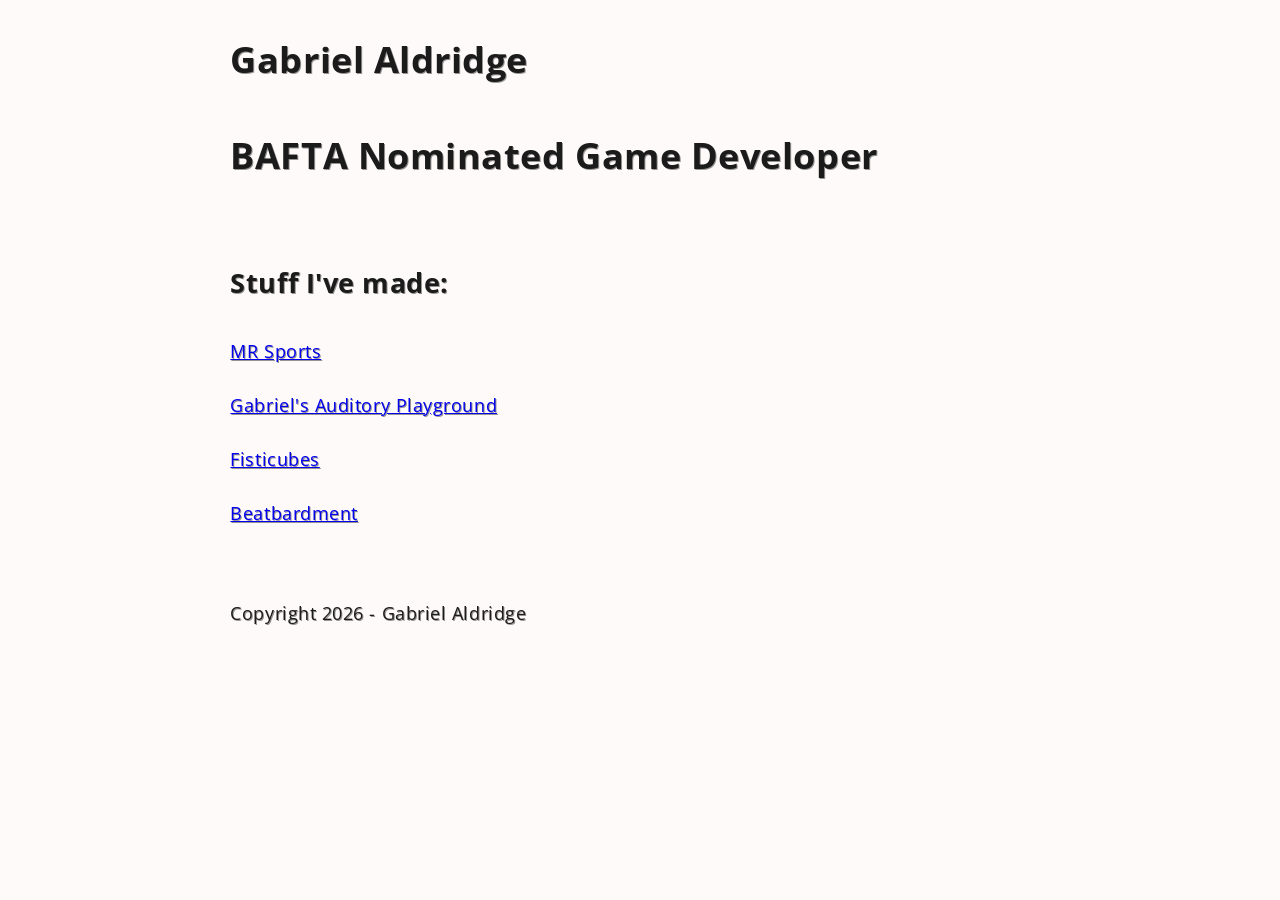
<file: index.html>
<!DOCTYPE html>
  <html>
    <head>
      <link rel="stylesheet" href="/style.css">
      
      <title>
        Home - Gabriel Aldridge
      </title>
      
      <link rel="icon" href="gapicon.png" type="image/x-icon">
    </head>

    <body>
      <div style="margin-bottom: 64px">
        <h1>Gabriel Aldridge</h1>
        <h1>BAFTA Nominated Game Developer</h1>
      </div>
      
      <div style="margin-bottom: 64px">
        <h2>Stuff I've made:</h2>
        <!--<p><a href="squominoes.html">Squominoes</a></p>-->
        <p><a href="mrsportshome.html">MR Sports</a></p>
        <p><a href="gaphome.html">Gabriel's Auditory Playground</a></p>
        <p><a href="fisticubeshome.html">Fisticubes</a></p>
        <p><a href="beatbardmenthome">Beatbardment</a></p>
      </div>
      
      <div>
        <p>
          Copyright 2026 - Gabriel Aldridge
        </p>
      </div>
    </body>
</html>
</file>
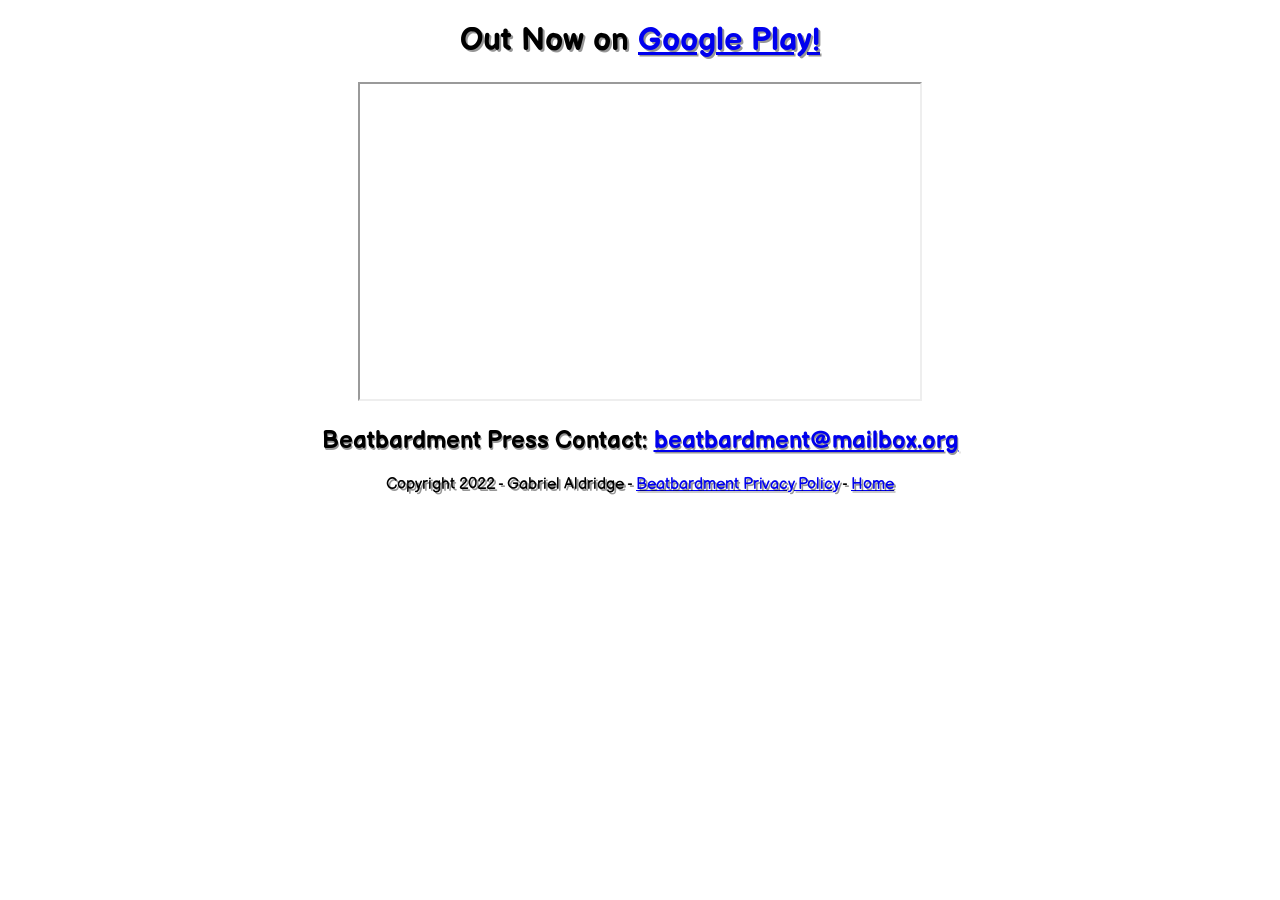
<file: beadbardmenthome.html>
<!DOCTYPE html>
  <html>

    <link rel="preconnect" href="https://fonts.googleapis.com">
    <link rel="preconnect" href="https://fonts.gstatic.com" crossorigin>
    <link href="https://fonts.googleapis.com/css2?family=Balsamiq+Sans&display=swap" rel="stylesheet">

    <head>

      <title>
        
        Beatbardment - Gabriel Aldridge
        
      </title>
      
      <link rel="icon" href="fisticubesicon.png" type="image/x-icon">

      <style>
        
        body
        {
          font-family: 'Balsamiq Sans', cursive;
          text-align: center;
          text-shadow: 1.5px 1.5px #00000069;
        }
        
      </style>

    </head>

    <body>

      <h1>Out Now on <a href="https://bit.ly/Beatbardment" target="_blank">Google Play!</a></h1>
      <iframe width="560" height="315" src="https://www.youtube-nocookie.com/embed/oqDnRdjUUY8" title="YouTube video player" frameborder="1" allow="accelerometer; autoplay; clipboard-write; encrypted-media; gyroscope; picture-in-picture" allowfullscreen></iframe>
      
      <h2>Beatbardment Press Contact: <a href="mailto: beatbardment@mailbox.org" target="_blank">beatbardment@mailbox.org</a></h2>
      
      <div style="position: static; text-align: center; bottom: 5px; width: 100%;">
      
        Copyright 2022 - Gabriel Aldridge - <a href="beatbardmentprivacypolicy.html">Beatbardment Privacy Policy</a> - <a href="index.html">Home</a>
      
      </div>

    </body>

</html>
</file>
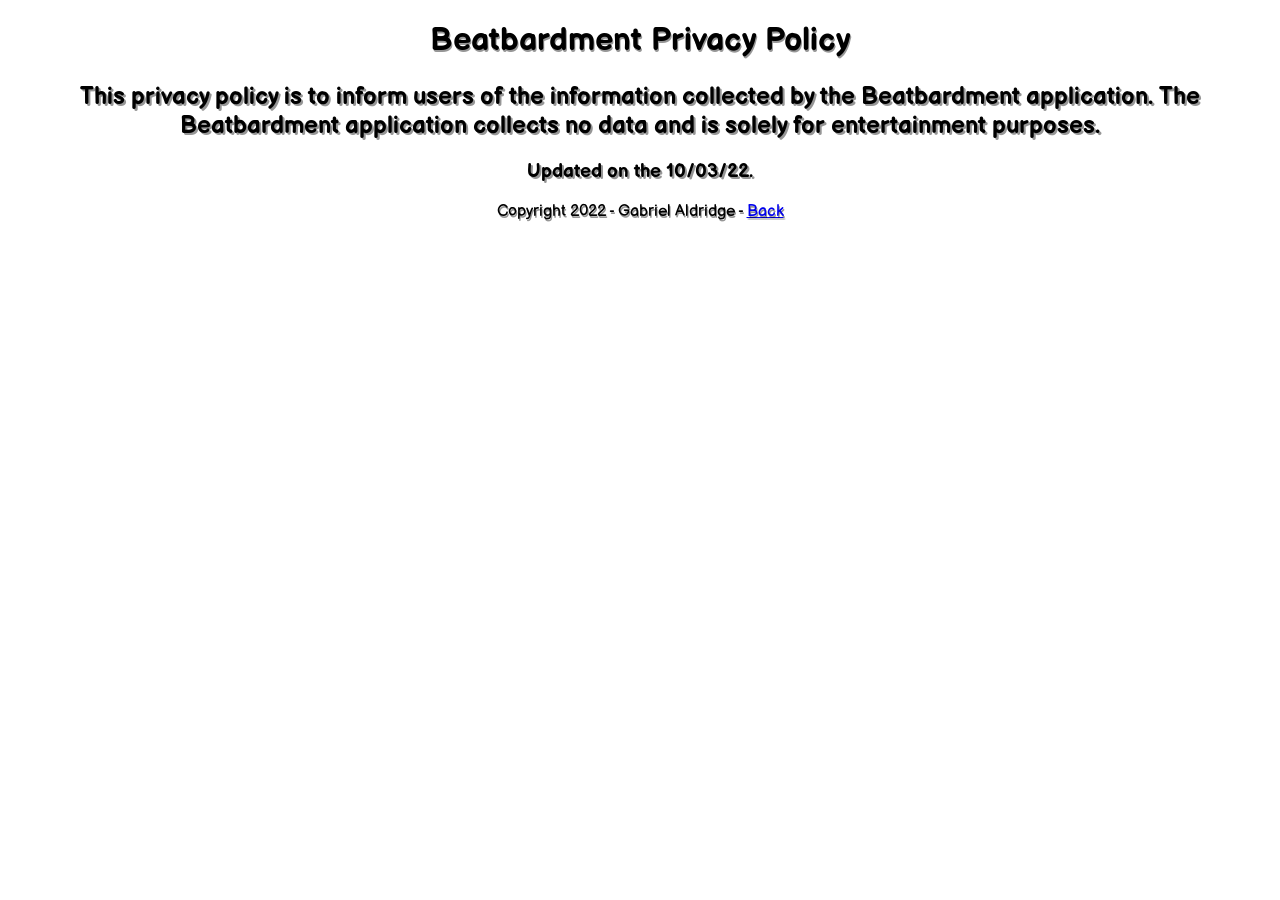
<file: beadbardmentprivacypolicy.html>
<!DOCTYPE html>
  <html>

    <link rel="preconnect" href="https://fonts.googleapis.com">
    <link rel="preconnect" href="https://fonts.gstatic.com" crossorigin>
    <link href="https://fonts.googleapis.com/css2?family=Balsamiq+Sans&display=swap" rel="stylesheet">

    <head>

      <title>
        
        Beatbardment Privacy Policy - Gabriel Aldridge
        
      </title>
      
      <link rel="icon" href="fisticubesicon.png" type="image/x-icon">

      <style>
        
        body
        {
          font-family: 'Balsamiq Sans', cursive;
          text-align: center;
          text-shadow: 1.5px 1.5px #00000069;
        }
        
      </style>

    </head>

    <body>
      
      <h1>Beatbardment Privacy Policy</h1>

      <h2>This privacy policy is to inform users of the information collected by the Beatbardment application.

          The Beatbardment application collects no data and is solely for entertainment purposes.</h2>

      <h3>Updated on the 10/03/22.</h3>
      
      <div style="position: static; text-align: center; bottom: 5px; width: 100%;">
      
        Copyright 2022 - Gabriel Aldridge - <a href="beatbardmenthome.html">Back</a>
      
      </div>

    </body>

</html>
</file>
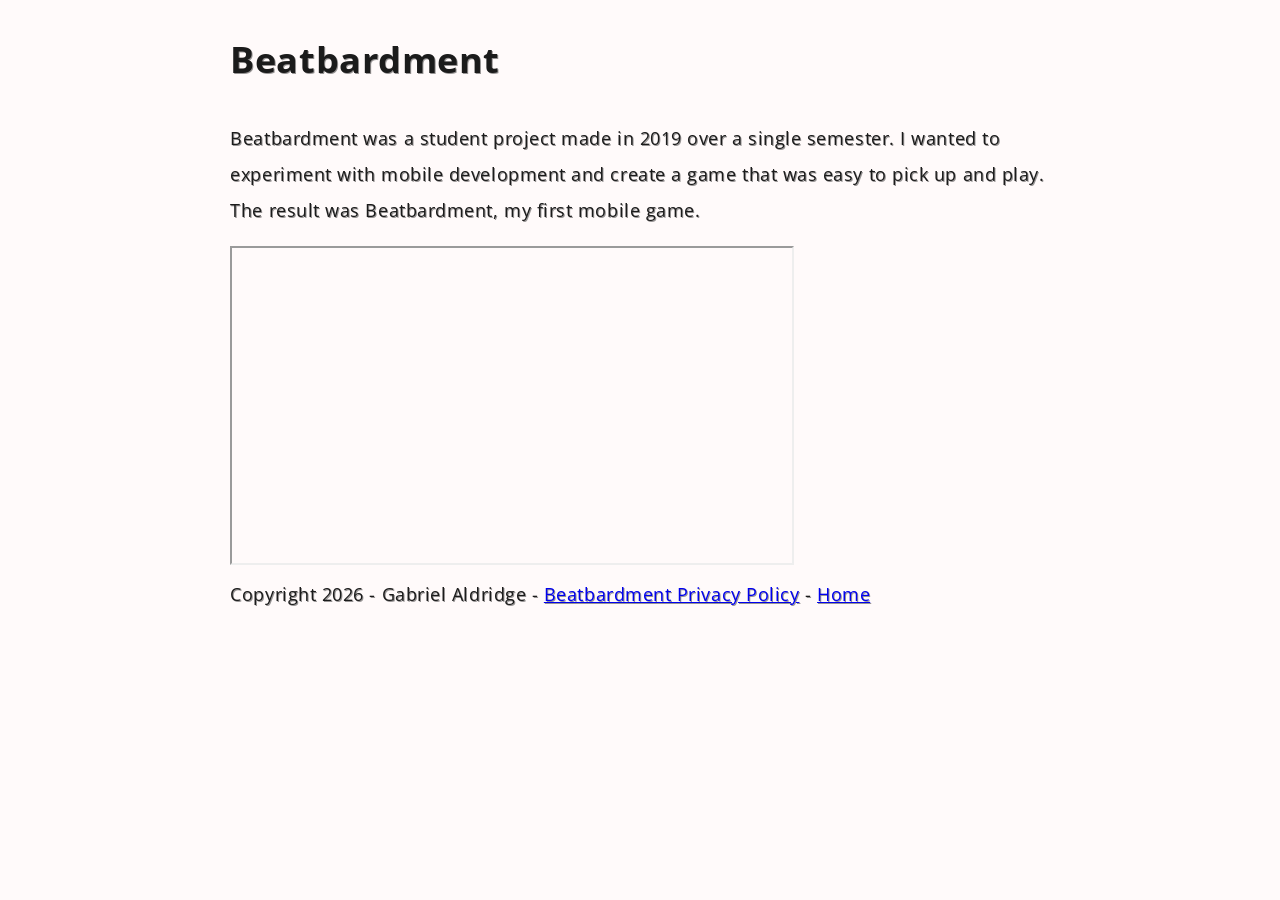
<file: beatbardmenthome.html>
<!DOCTYPE html>
  <html>
    <head>
      <link rel="stylesheet" href="/style.css">
      <title>
        Beatbardment - Gabriel Aldridge
      </title>
      <link rel="icon" href="beatbardmenticon.png" type="image/x-icon">
    </head>

    <body>
      <div>
        <h1>Beatbardment</h1>
      </div>
      
      <div>
        <p>
          Beatbardment was a student project made in 2019 over a single semester. 
          I wanted to experiment with mobile development and create a game that was easy to pick up and play. 
          The result was Beatbardment, my first mobile game.
        </p>
      </div>

      <iframe width="560" height="315" src="https://www.youtube-nocookie.com/embed/oqDnRdjUUY8" title="YouTube video player" frameborder="1" allow="accelerometer; autoplay; clipboard-write; encrypted-media; gyroscope; picture-in-picture" allowfullscreen></iframe>
      
      <div>
        Copyright 2026 - Gabriel Aldridge - <a href="beatbardmentprivacypolicy.html">Beatbardment Privacy Policy</a> - <a href="index.html">Home</a>
      </div>
    </body>
</html>
</file>
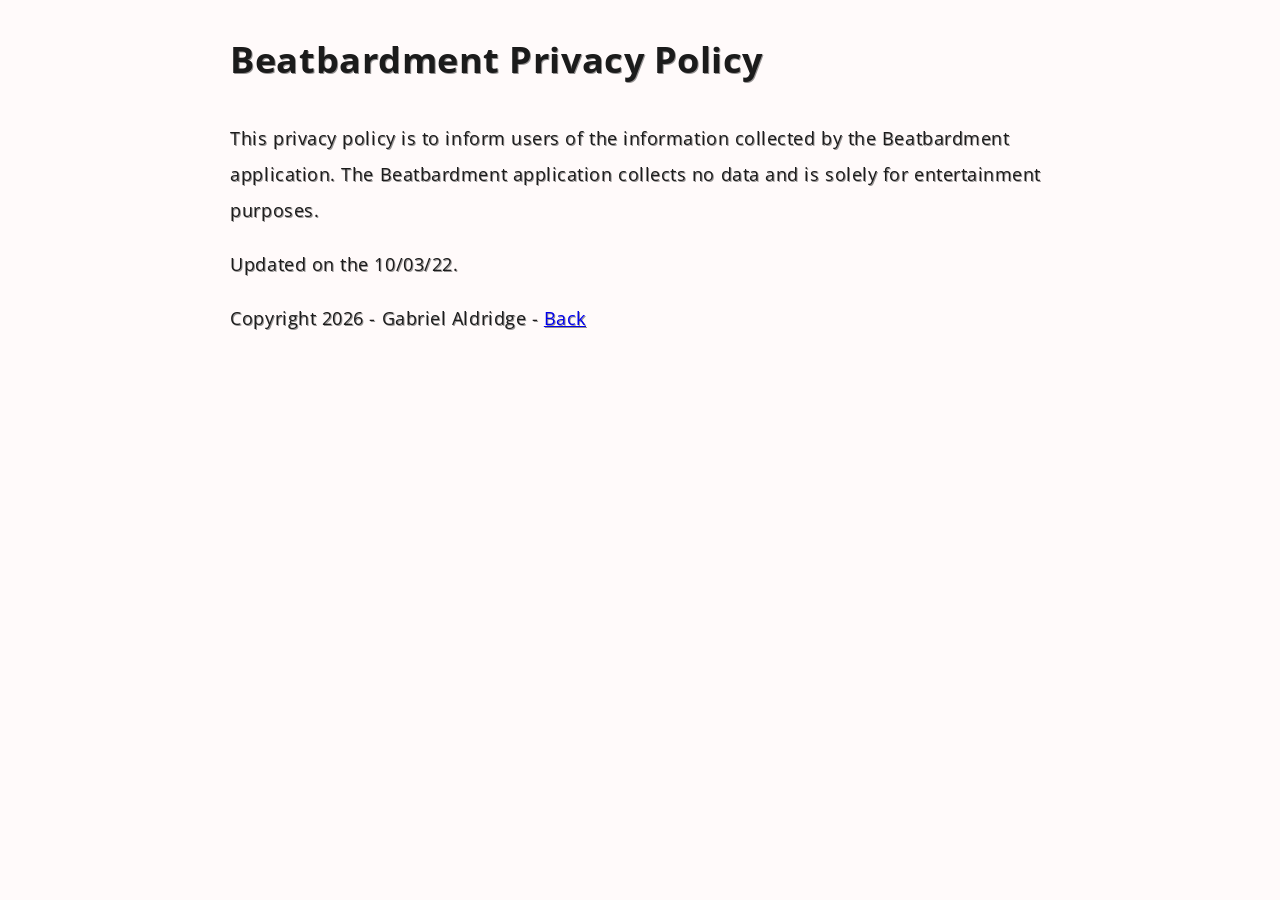
<file: beatbardmentprivacypolicy.html>
<!DOCTYPE html>
  <html>
    <head>
      <link rel="stylesheet" href="/style.css">
      
      <title>
        Beatbardment Privacy Policy - Gabriel Aldridge
      </title>
      
      <link rel="icon" href="beatbardmenticon.png" type="image/x-icon">
    </head>

    <body>
      <h1>Beatbardment Privacy Policy</h1>

      <p>
        This privacy policy is to inform users of the information collected by the Beatbardment application.
        The Beatbardment application collects no data and is solely for entertainment purposes.
      </p>
      
      <p>Updated on the 10/03/22.</p>
      
      <div>
        Copyright 2026 - Gabriel Aldridge - <a href="beatbardmenthome.html">Back</a>
      </div>
    </body>
</html>
</file>
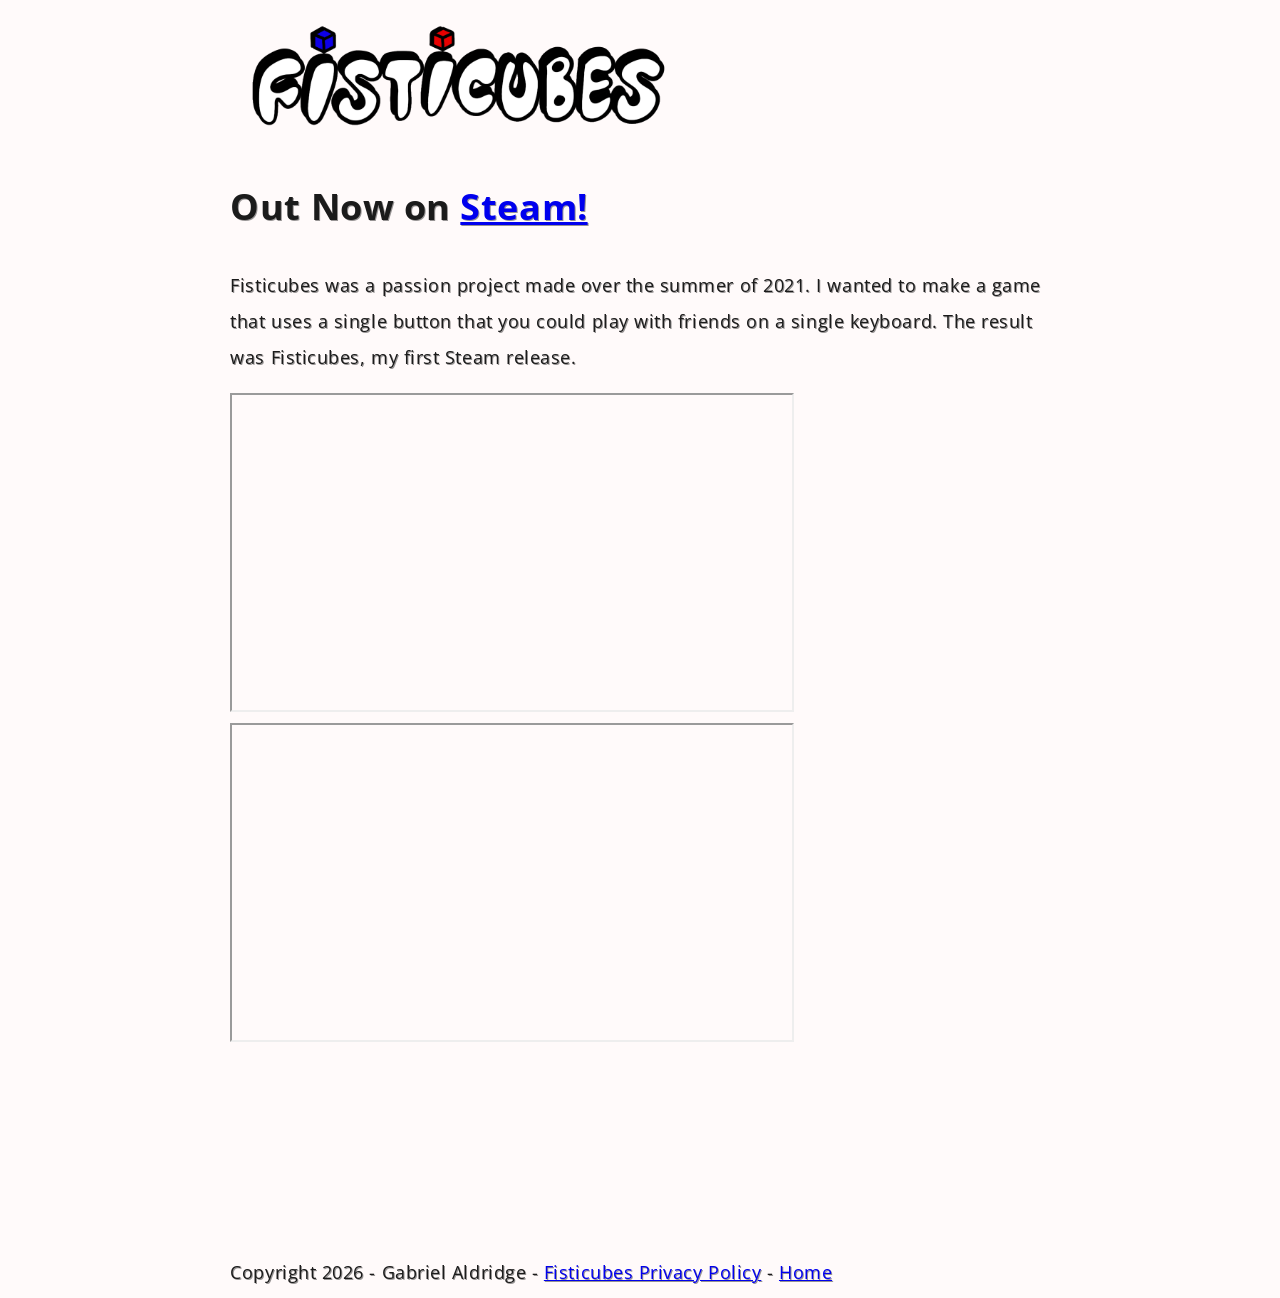
<file: fisticubeshome.html>
<!DOCTYPE html>
  <html>
    <head>
      <link rel="stylesheet" href="/style.css">

      <title>
        Fisticubes - Gabriel Aldridge
      </title>
      
      <link rel="icon" href="fisticubesicon.png" type="image/x-icon">
    </head>

    <body>
      <img src="fisticubesheader.png" alt="Header" height="128">
      
      <h1>Out Now on <a href="https://bit.ly/Fisticubes" target="_blank">Steam!</a></h1>

      <div>
        <p>
          Fisticubes was a passion project made over the summer of 2021. 
          I wanted to make a game that uses a single button that you could play with friends on a single keyboard. 
          The result was Fisticubes, my first Steam release.
        </p>
      </div>
      
      <iframe width="560" height="315" src="https://www.youtube-nocookie.com/embed/zBN9aX4EZmU" title="YouTube video player" frameborder="1" allow="accelerometer; autoplay; clipboard-write; encrypted-media; gyroscope; picture-in-picture" allowfullscreen></iframe>
      <iframe width="560" height="315" src="https://www.youtube-nocookie.com/embed/9DRKXyM5Jbw" title="YouTube video player" frameborder="1" allow="accelerometer; autoplay; clipboard-write; encrypted-media; gyroscope; picture-in-picture" allowfullscreen></iframe>

      <div>
        <iframe src="https://store.steampowered.com/widget/1651360/" frameborder="0" width="560" height="190"></iframe>
      </div>

      <div>
        Copyright 2026 - Gabriel Aldridge - <a href="fisticubesprivacypolicy.html">Fisticubes Privacy Policy</a> - <a href="index.html">Home</a>
      </div>
    </body>
</html>
</file>
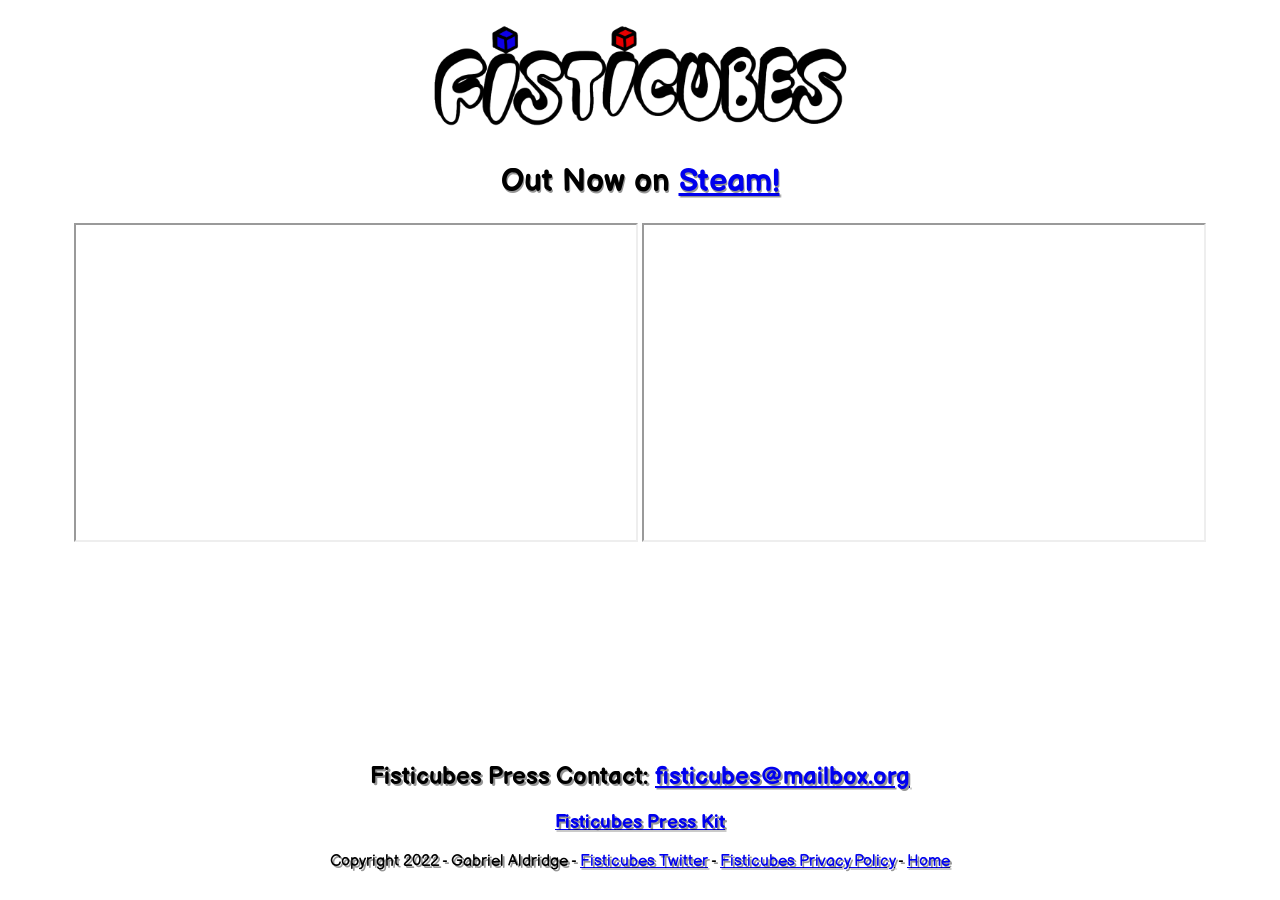
<file: fisticubesindex.html>
<!DOCTYPE html>
  <html>

    <link rel="preconnect" href="https://fonts.googleapis.com">
    <link rel="preconnect" href="https://fonts.gstatic.com" crossorigin>
    <link href="https://fonts.googleapis.com/css2?family=Balsamiq+Sans&display=swap" rel="stylesheet">

    <head>

      <title>
        
        Fisticubes - Gabriel Aldridge
        
      </title>
      
      <link rel="icon" href="fisticubesicon.png" type="image/x-icon">

      <style>
        
        body
        {
          font-family: 'Balsamiq Sans', cursive;
          text-align: center;
          text-shadow: 1.5px 1.5px #00000069;
        }
        
      </style>

    </head>

    <body>
      
      <img src="fisticubesheader.png" alt="Header" height="128">
      <h1>Out Now on <a href="https://bit.ly/Fisticubes" target="_blank">Steam!</a></h1>
      <iframe width="560" height="315" src="https://www.youtube-nocookie.com/embed/zBN9aX4EZmU" title="YouTube video player" frameborder="1" allow="accelerometer; autoplay; clipboard-write; encrypted-media; gyroscope; picture-in-picture" allowfullscreen></iframe>
      <iframe width="560" height="315" src="https://www.youtube-nocookie.com/embed/9DRKXyM5Jbw" title="YouTube video player" frameborder="1" allow="accelerometer; autoplay; clipboard-write; encrypted-media; gyroscope; picture-in-picture" allowfullscreen></iframe>
      
      <div>
        <iframe src="https://store.steampowered.com/widget/1651360/" frameborder="0" width="560" height="190"></iframe>
      </div>
      
      <h2>Fisticubes Press Contact: <a href="mailto: fisticubes@mailbox.org" target="_blank">fisticubes@mailbox.org</a></h2>
      <h3><a href="https://mega.nz/folder/NSIFXSYa#A7tgOsMT-odCOsOIh6XSVA" target="_blank">Fisticubes Press Kit</a></h3>
      
      <div style="position: static; text-align: center; bottom: 5px; width: 100%;">
      
        Copyright 2022 - Gabriel Aldridge - <a href="https://twitter.com/fisticubes" target="_blank">Fisticubes Twitter</a> - <a href="fisticubesprivacypolicy.html">Fisticubes Privacy Policy</a> - <a href="index.html">Home</a>
      
      </div>

    </body>

</html>
</file>
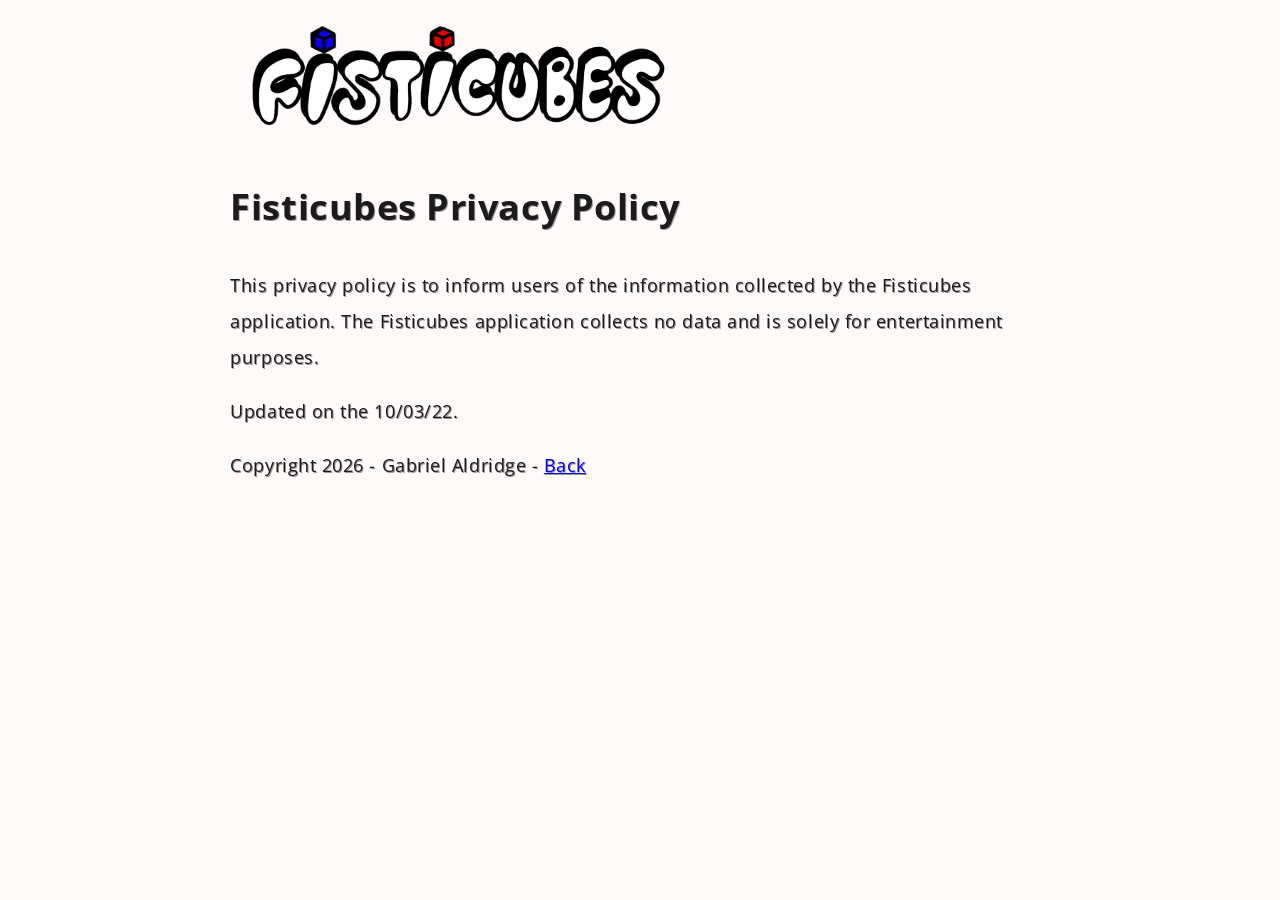
<file: fisticubesprivacypolicy.html>
<!DOCTYPE html>
  <html>
    <head>
      <link rel="stylesheet" href="/style.css">
      
      <title>
        Fisticubes Privacy Policy - Gabriel Aldridge
      </title>
      
      <link rel="icon" href="fisticubesicon.png" type="image/x-icon">
    </head>

    <body>
      <img src="fisticubesheader.png" alt="Header" height="128">
      
      <h1>Fisticubes Privacy Policy</h1>

      <p>
          This privacy policy is to inform users of the information collected by the Fisticubes application.
          The Fisticubes application collects no data and is solely for entertainment purposes.
      </p>
      
      <p>Updated on the 10/03/22.</p>
      
      <div>
        Copyright 2026 - Gabriel Aldridge - <a href="fisticubeshome.html">Back</a>
      </div>
    </body>
</html>
</file>
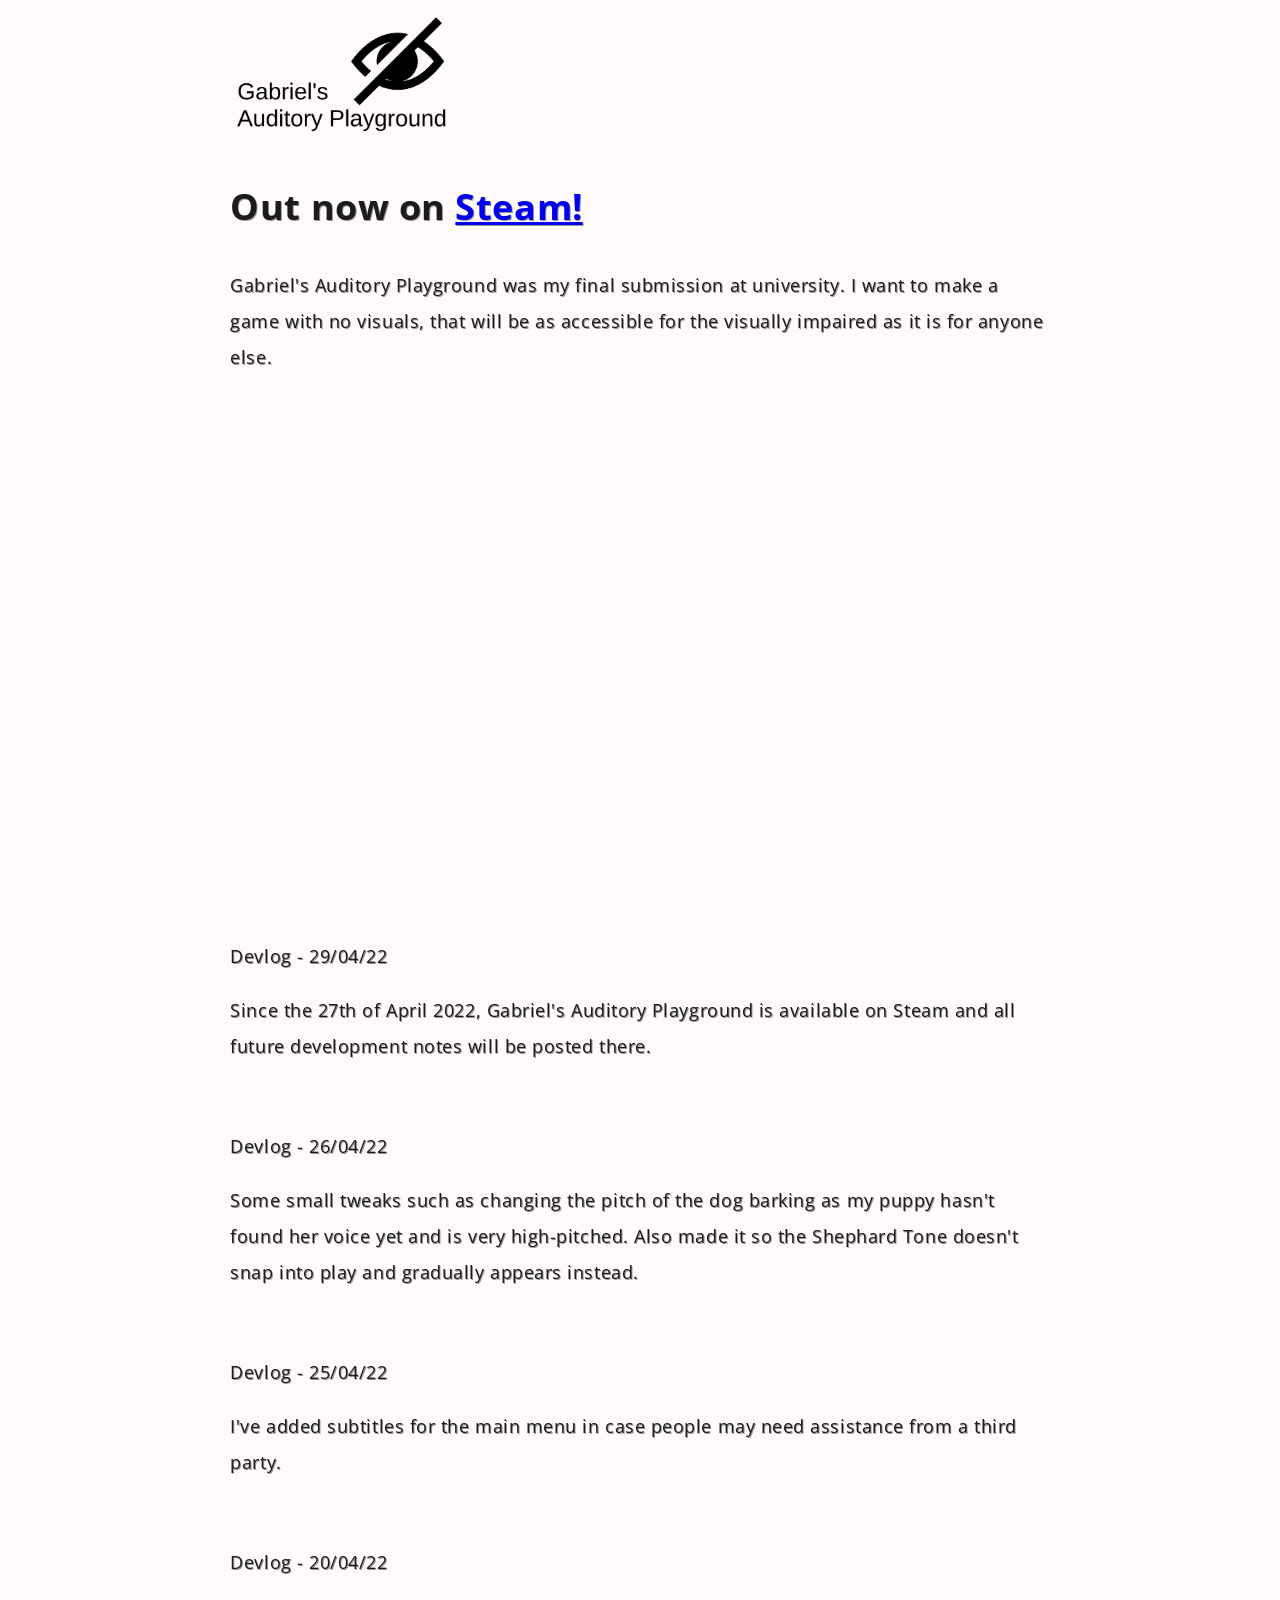
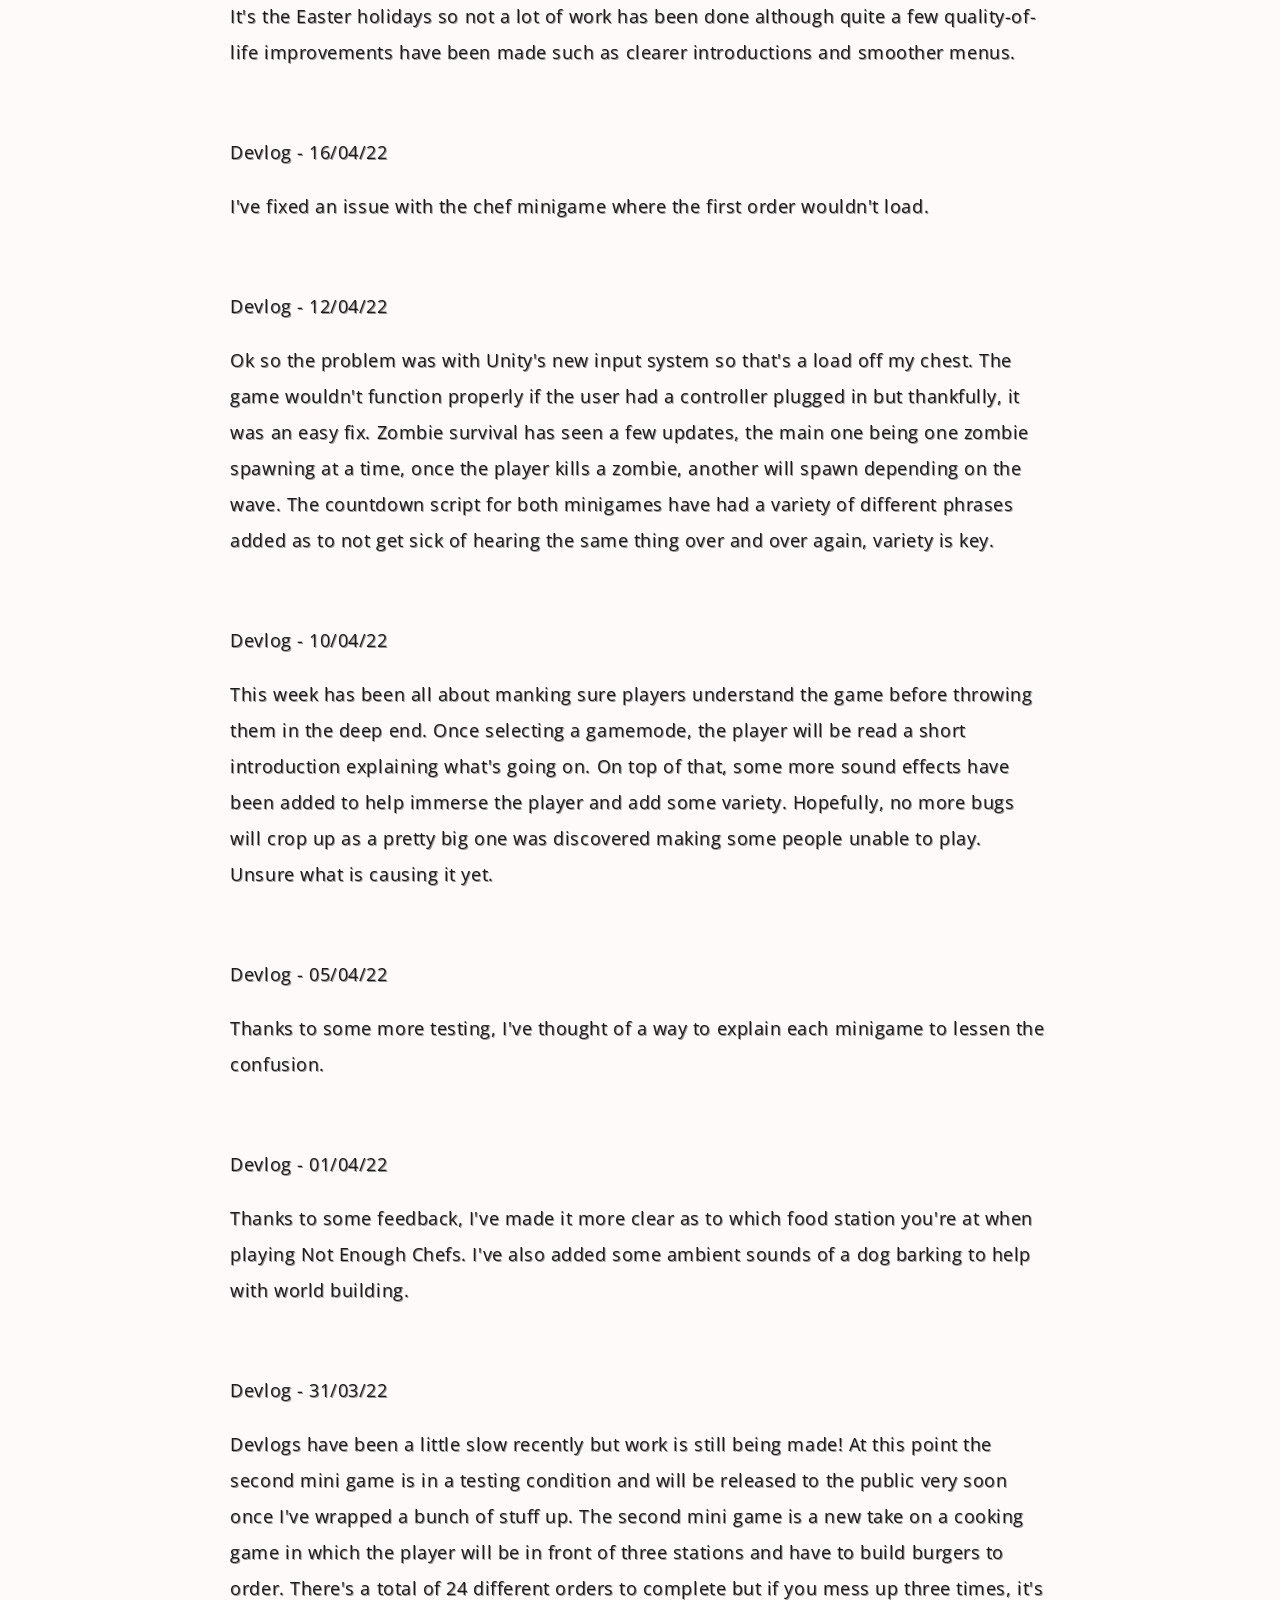
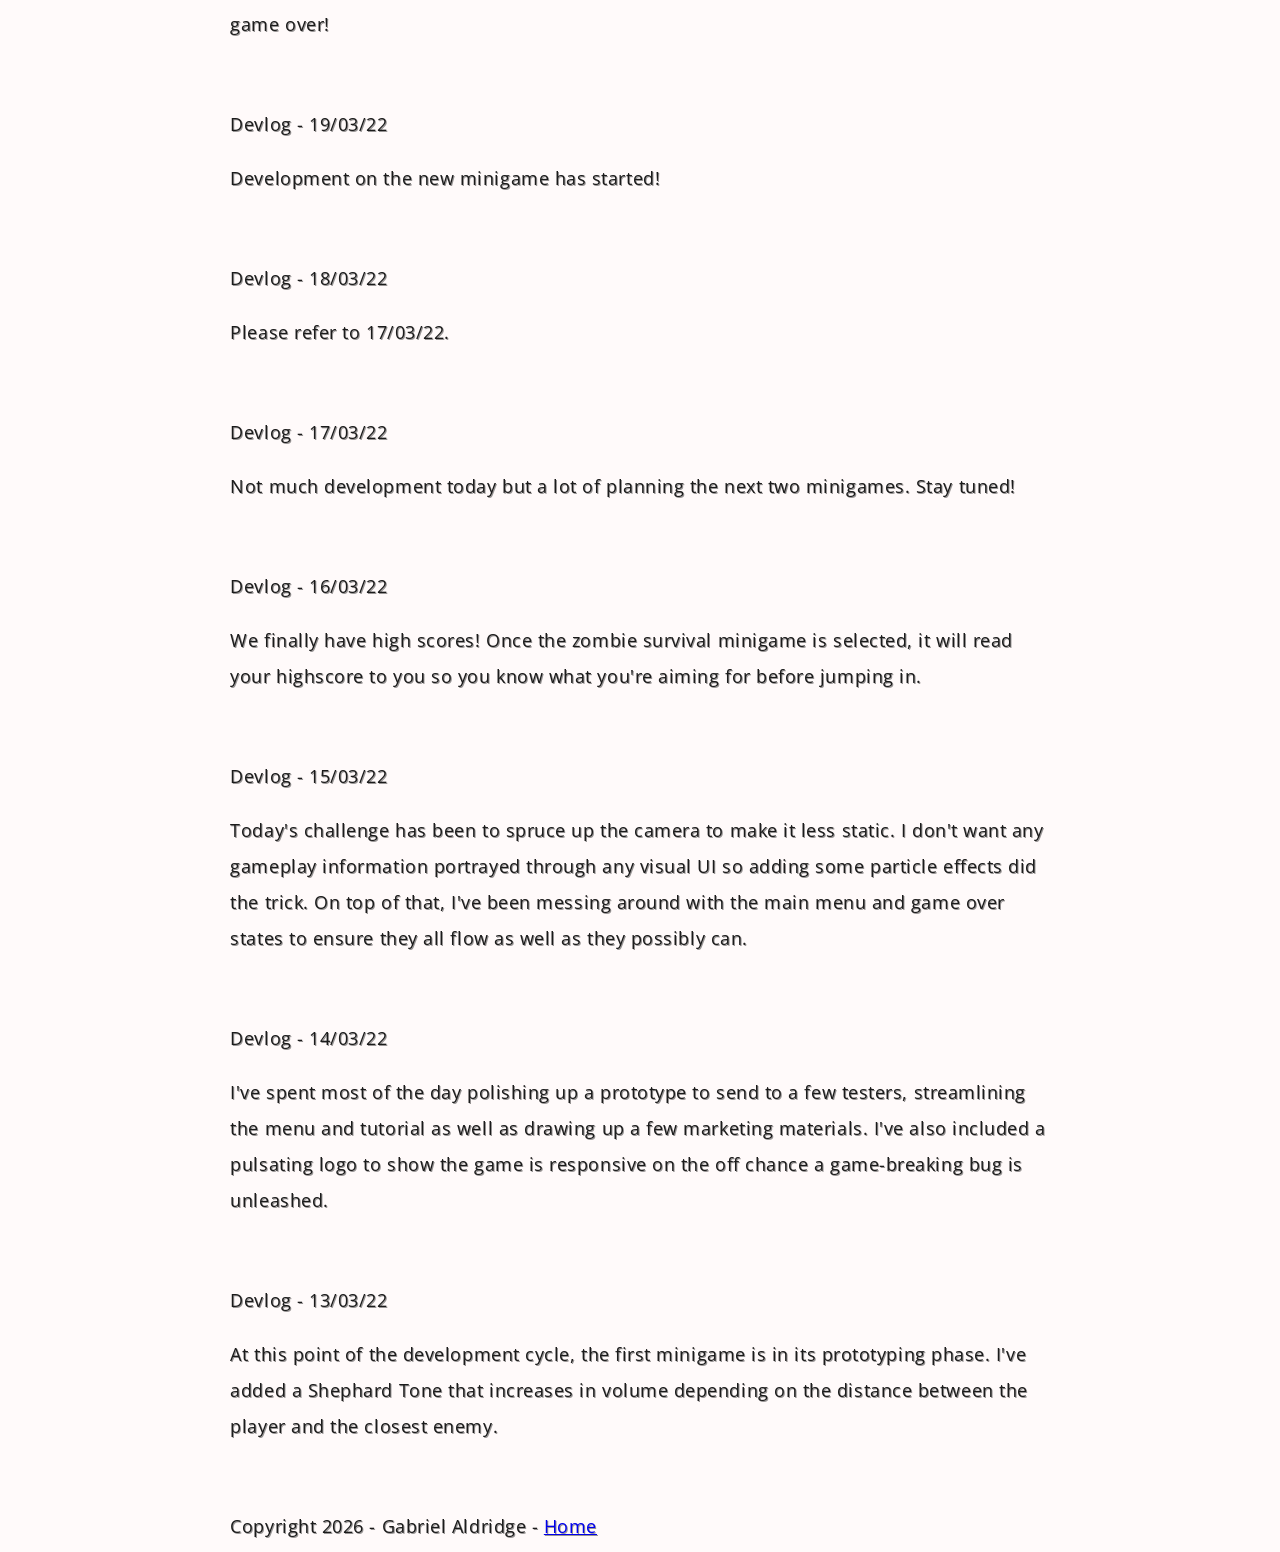
<file: gaphome.html>
<!DOCTYPE html>
  <html>
    <head>
      <link rel="stylesheet" href="/style.css">

      <title>
        Gabriel's Auditory Playground - Gabriel Aldridge
      </title>
      
      <link rel="icon" href="gapicon.png" type="image/x-icon">
    </head>

    <body>
      <img src="gapheader.png" alt="Header" height="128">

      <div>
        <h1>Out now on <a href="https://bit.ly/GabrielsAuditoryPlayground" target="_blank">Steam!</a></h1>
      </div>

      <div>
        <p>
          Gabriel's Auditory Playground was my final submission at university. 
          I want to make a game with no visuals, that will be as accessible for the visually impaired as it is for anyone else. 
        </p>
      </div>

      <iframe width="560" height="315" src="https://www.youtube-nocookie.com/embed/lfxwUEkXJSo" title="YouTube video player" frameborder="0" allow="accelerometer; autoplay; clipboard-write; encrypted-media; gyroscope; picture-in-picture" allowfullscreen></iframe>
      
      <div>
        <iframe src="https://store.steampowered.com/widget/1937700/" frameborder="0" width="560" height="190"></iframe>
      </div>

      <div style="margin-bottom: 64px;">
        <p>
          Devlog - 29/04/22
        </p>
        <p>
          Since the 27th of April 2022, Gabriel's Auditory Playground is available on Steam and all future development notes will be posted there.
        </p>
      </div>

      <div style="margin-bottom: 64px;">
        <p>
          Devlog - 26/04/22
        </p>
        <p>
          Some small tweaks such as changing the pitch of the dog barking as my puppy hasn't found her voice yet and is very high-pitched. 
          Also made it so the Shephard Tone doesn't snap into play and gradually appears instead.
        </p>
      </div>

      <div style="margin-bottom: 64px;">
        <p>
          Devlog - 25/04/22
        </p>
        <p>
          I've added subtitles for the main menu in case people may need assistance from a third party.
        </p>
      </div>

      <div style="margin-bottom: 64px;">
        <p>
          Devlog - 20/04/22
        </p>
        <p>
          It's the Easter holidays so not a lot of work has been done although quite a few quality-of-life improvements have been made such as clearer introductions and smoother menus.
        </p>
      </div>

      <div style="margin-bottom: 64px;">
        <p>
          Devlog - 16/04/22
        </p>
        <p>
          I've fixed an issue with the chef minigame where the first order wouldn't load.
        </p>
      </div>

      <div style="margin-bottom: 64px;">
        <p>
          Devlog - 12/04/22
        </p>
        <p>
          Ok so the problem was with Unity's new input system so that's a load off my chest. The game wouldn't function properly if the user had a controller plugged in but thankfully, it was an easy fix. 
          Zombie survival has seen a few updates, the main one being one zombie spawning at a time, once the player kills a zombie, another will spawn depending on the wave. 
          The countdown script for both minigames have had a variety of different phrases added as to not get sick of hearing the same thing over and over again, variety is key.
        </p>
      </div>

      <div style="margin-bottom: 64px;">
        <p>
          Devlog - 10/04/22
        </p>
        <p>
          This week has been all about manking sure players understand the game before throwing them in the deep end. Once selecting a gamemode, 
          the player will be read a short introduction explaining what's going on. On top of that, some more sound effects have been added to help immerse the player and add some variety.
          Hopefully, no more bugs will crop up as a pretty big one was discovered making some people unable to play. Unsure what is causing it yet.
        </p>
      </div>

      <div style="margin-bottom: 64px;">
        <p>
          Devlog - 05/04/22
        </p>
        <p>
          Thanks to some more testing, I've thought of a way to explain each minigame to lessen the confusion.
        </p>
      </div>

      <div style="margin-bottom: 64px;">
        <p>
          Devlog - 01/04/22
        </p>
        <p>
          Thanks to some feedback, I've made it more clear as to which food station you're at when playing Not Enough Chefs. 
          I've also added some ambient sounds of a dog barking to help with world building.
        </p>
      </div>

      <div style="margin-bottom: 64px;">
        <p>
          Devlog - 31/03/22
        </p>
        <p>
          Devlogs have been a little slow recently but work is still being made! 
          At this point the second mini game is in a testing condition and will be released to the public very soon once I've wrapped a bunch of stuff up.
          The second mini game is a new take on a cooking game in which the player will be in front of three stations and have to build burgers to order.
          There's a total of 24 different orders to complete but if you mess up three times, it's game over!
        </p>
      </div>

      <div style="margin-bottom: 64px;">
        <p>
          Devlog - 19/03/22
        </p>
        <p>
          Development on the new minigame has started!
        </p>
      </div>

      <div style="margin-bottom: 64px;">
        <p>
          Devlog - 18/03/22
        </p>
        <p>
          Please refer to 17/03/22.
        </p>
      </div>

      <div style="margin-bottom: 64px;">
        <p>
          Devlog - 17/03/22
        </p>
        <p>
          Not much development today but a lot of planning the next two minigames. Stay tuned!
        </p>
      </div>

      <div style="margin-bottom: 64px;">
        <p>
          Devlog - 16/03/22
        </p>
        <p>
          We finally have high scores! Once the zombie survival minigame is selected, it will read your highscore to you so you know what you're aiming for before jumping in.
        </p>
      </div>

      <div style="margin-bottom: 64px;">
        <p>
          Devlog - 15/03/22
        </p>
        <p>
          Today's challenge has been to spruce up the camera to make it less static. 
          I don't want any gameplay information portrayed through any visual UI so adding some particle effects did the trick. 
          On top of that, I've been messing around with the main menu and game over states to ensure they all flow as well as they possibly can.
        </p>
      </div>

      <div style="margin-bottom: 64px;">
        <p>
          Devlog - 14/03/22
        </p>
        <p>
          I've spent most of the day polishing up a prototype to send to a few testers, streamlining the menu and tutorial as well as drawing up a few marketing materials. 
          I've also included a pulsating logo to show the game is responsive on the off chance a game-breaking bug is unleashed.
        </p>
      </div>

      <div style="margin-bottom: 64px;">
        <p>
          Devlog - 13/03/22
        </p>
        <p>
          At this point of the development cycle, the first minigame is in its prototyping phase.
          I've added a Shephard Tone that increases in volume depending on the distance between the player and the closest enemy.
        </p>
      </div>
      
      <div>
        Copyright 2026 - Gabriel Aldridge - <a href="index.html">Home</a>
      </div>
    </body>
</html>
</file>
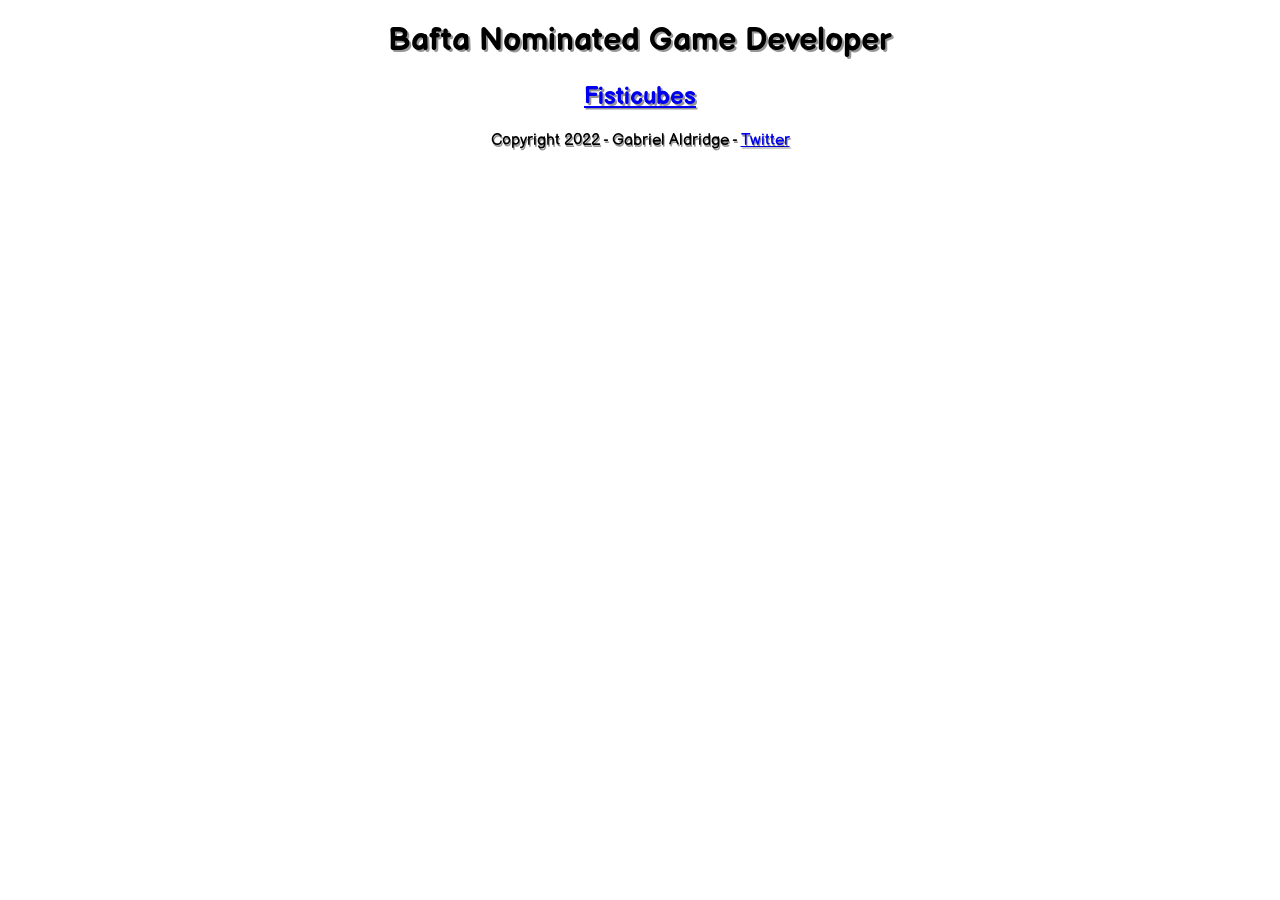
<file: home.html>
<!DOCTYPE html>
  <html>

    <link rel="preconnect" href="https://fonts.googleapis.com">
    <link rel="preconnect" href="https://fonts.gstatic.com" crossorigin>
    <link href="https://fonts.googleapis.com/css2?family=Balsamiq+Sans&display=swap" rel="stylesheet">

    <head>

      <title>
        
        Home - Gabriel Aldridge
        
      </title>
      
      <link rel="icon" href="icon.png" type="image/x-icon">

      <style>
        
        body
        {
          font-family: 'Balsamiq Sans', cursive;
          text-align: center;
          text-shadow: 1.5px 1.5px #00000069;
        }
        
      </style>

    </head>

    <body>
      
      <h1>Bafta Nominated Game Developer</h1>

      <h2><a href="fisticubeshome.html" target="_blank">Fisticubes</a></h2>
      
      <div style="position: static; text-align: center; bottom: 5px; width: 100%;">
      
        Copyright 2022 - Gabriel Aldridge - <a href="https://twitter.com/gabrielaldridg" target="_blank">Twitter</a>
      
      </div>

    </body>

</html>
</file>
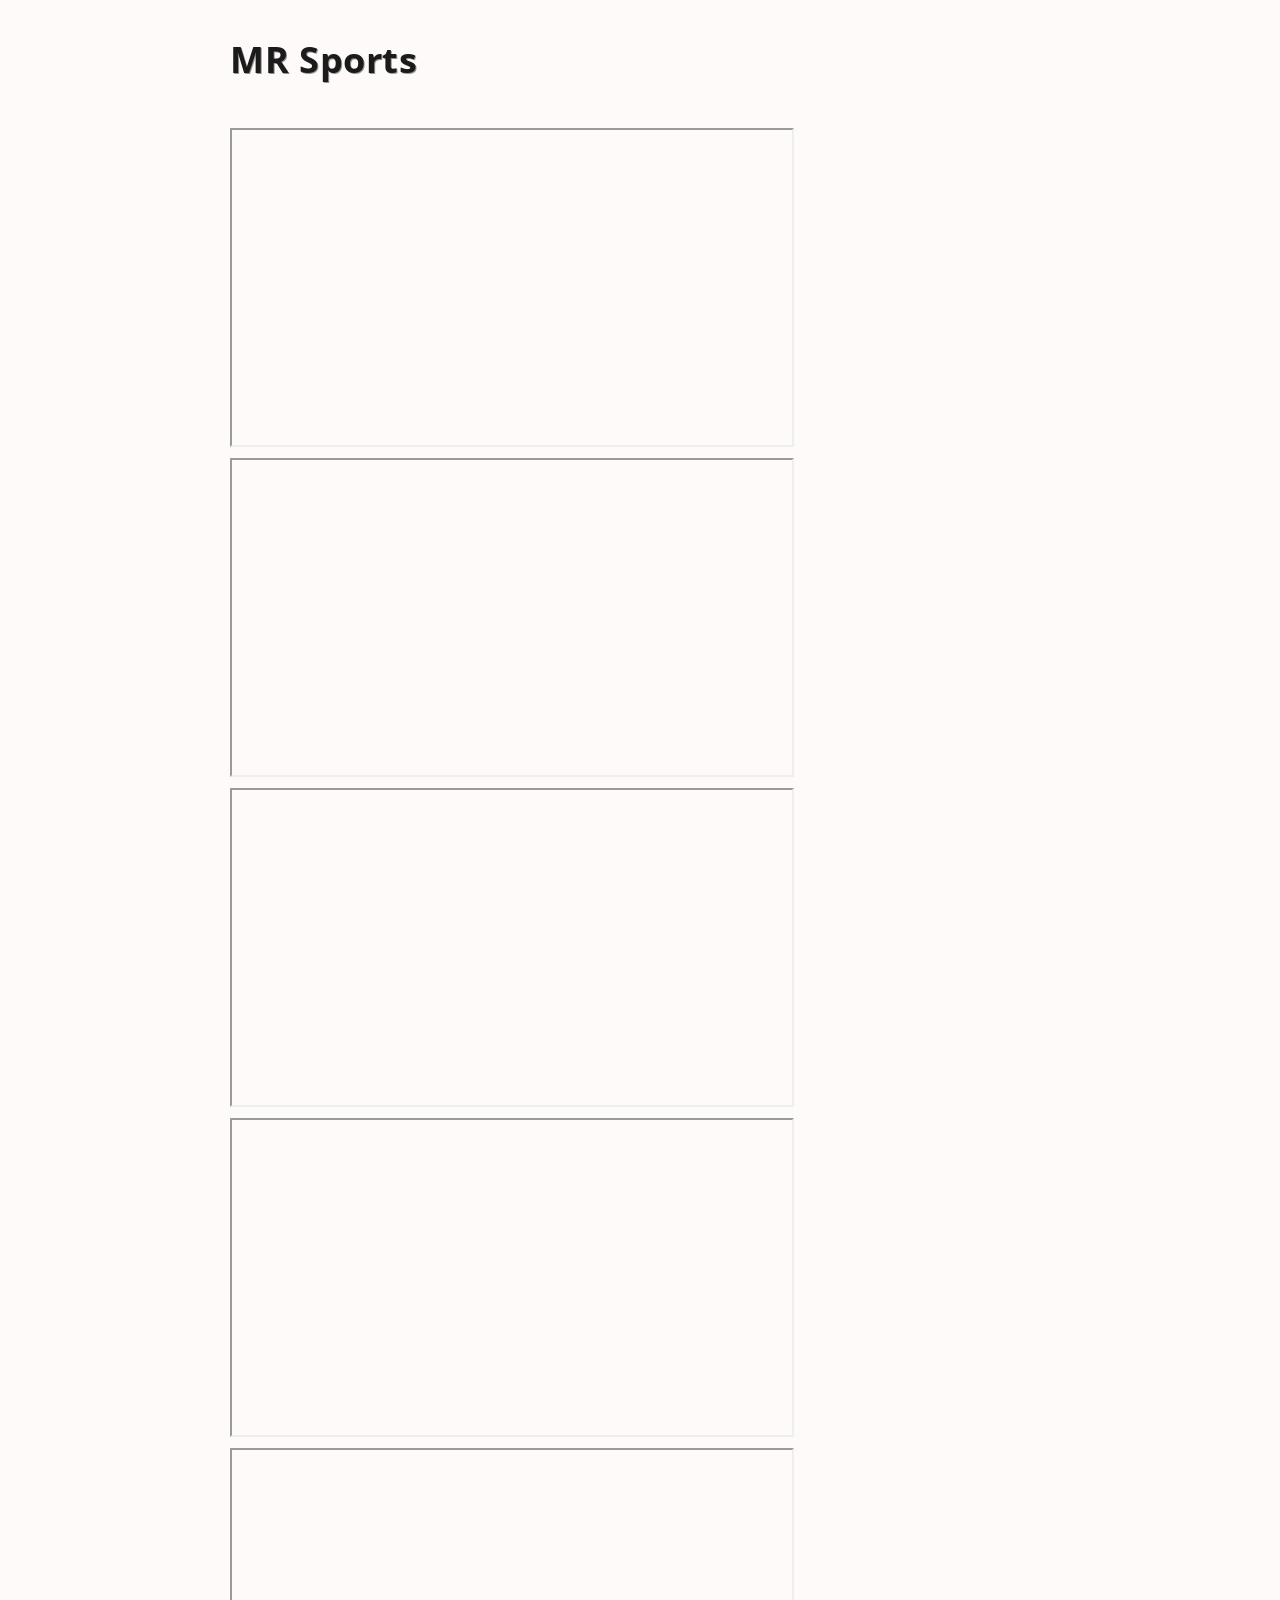
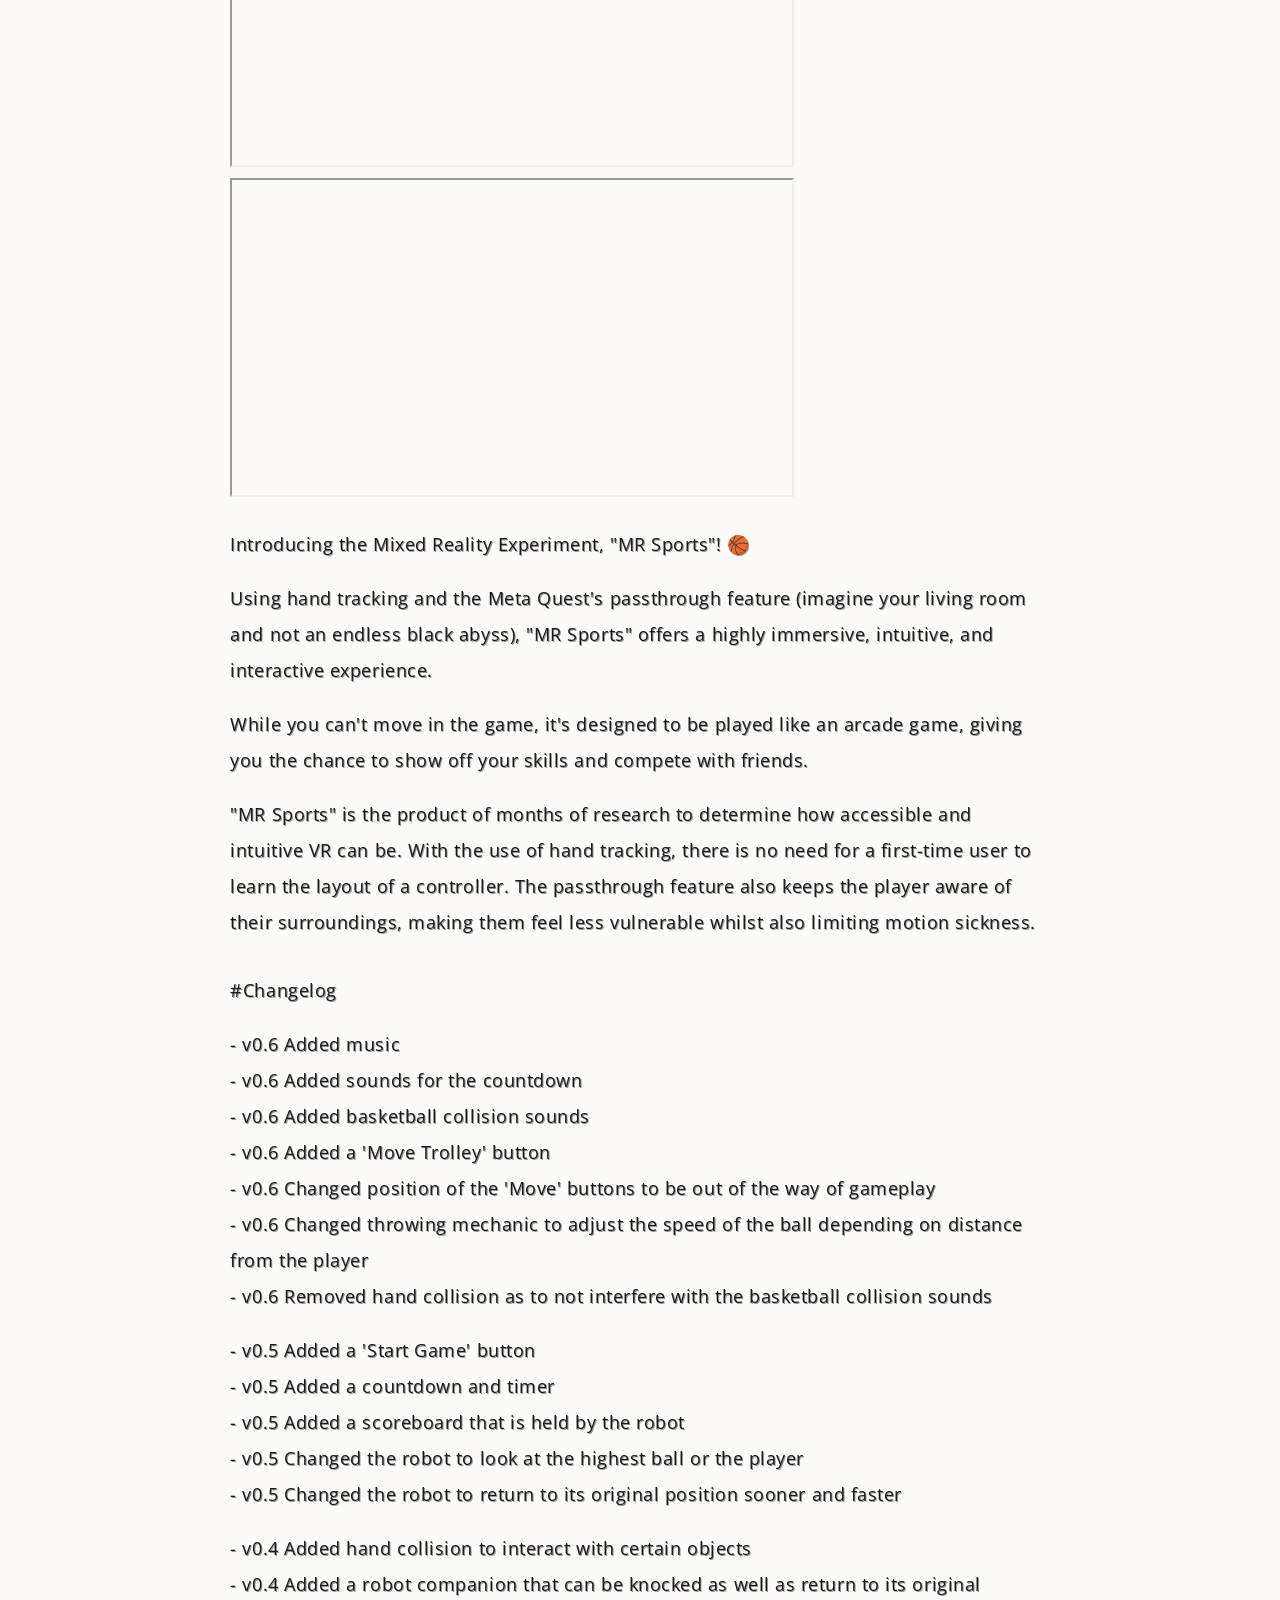
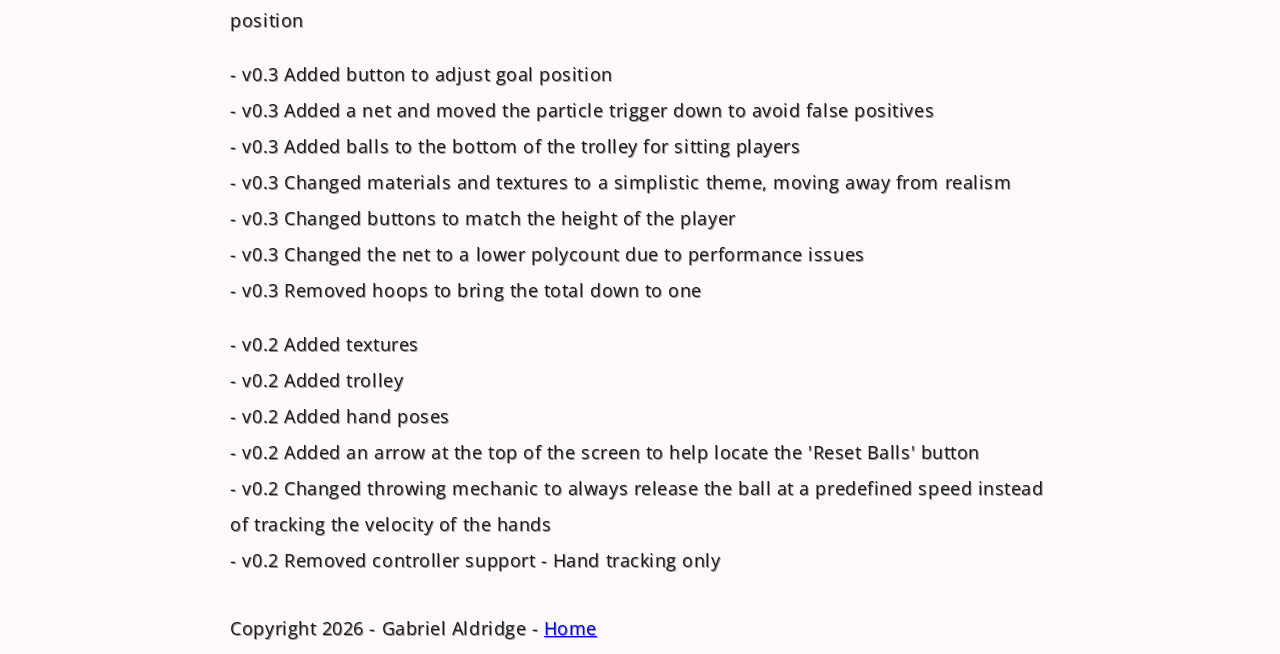
<file: mrsportshome.html>
<!DOCTYPE html>
  <html>
    <head>
      <link rel="stylesheet" href="/style.css">

      <title>
        MR Sports - Gabriel Aldridge
      </title>

    </head>

    <body>
      <div style="margin-bottom: 32px;">
        <h1>
          MR Sports
        </h1>
      </div>
      
      <iframe width="560" height="315" src="https://www.youtube-nocookie.com/embed/GZZevbY_xA8" title="YouTube video player" frameborder="1" allow="accelerometer; autoplay; clipboard-write; encrypted-media; gyroscope; picture-in-picture" allowfullscreen></iframe>
      <iframe width="560" height="315" src="https://www.youtube-nocookie.com/embed/p5upFk_mDhY" title="YouTube video player" frameborder="1" allow="accelerometer; autoplay; clipboard-write; encrypted-media; gyroscope; picture-in-picture" allowfullscreen></iframe>
      <iframe width="560" height="315" src="https://www.youtube-nocookie.com/embed/dXXW855NM4Y" title="YouTube video player" frameborder="1" allow="accelerometer; autoplay; clipboard-write; encrypted-media; gyroscope; picture-in-picture" allowfullscreen></iframe>
      <iframe width="560" height="315" src="https://www.youtube-nocookie.com/embed/tMmV8TRE1HQ" title="YouTube video player" frameborder="1" allow="accelerometer; autoplay; clipboard-write; encrypted-media; gyroscope; picture-in-picture" allowfullscreen></iframe>
      <iframe width="560" height="315" src="https://www.youtube-nocookie.com/embed/-VLTafsKHbE" title="YouTube video player" frameborder="1" allow="accelerometer; autoplay; clipboard-write; encrypted-media; gyroscope; picture-in-picture" allowfullscreen></iframe>
      <iframe width="560" height="315" src="https://www.youtube-nocookie.com/embed/CwU0wLCPftk" title="YouTube video player" frameborder="1" allow="accelerometer; autoplay; clipboard-write; encrypted-media; gyroscope; picture-in-picture" allowfullscreen></iframe>
      
      <div style="margin-bottom: 32px;">
        <p>
          Introducing the Mixed Reality Experiment, "MR Sports"! 🏀
        </p>
        <p>
          Using hand tracking and the Meta Quest's passthrough feature (imagine your living room and not an endless black abyss), "MR Sports" offers a highly immersive, intuitive, and interactive experience.
        </p>
        <p>
          While you can't move in the game, it's designed to be played like an arcade game, giving you the chance to show off your skills and compete with friends.
        </p>
        <p>
          "MR Sports" is the product of months of research to determine how accessible and intuitive VR can be. With the use of hand tracking, there is no need for a first-time user to learn the layout of a controller. The passthrough feature also keeps the player aware of their surroundings, making them feel less vulnerable whilst also limiting motion sickness.
        </p>
      </div>
      
      <div style="margin-bottom: 32px;">
        <p>
          #Changelog
        </p>

        <p>
          - v0.6 Added music <br>
          - v0.6 Added sounds for the countdown <br>
          - v0.6 Added basketball collision sounds <br>
          - v0.6 Added a 'Move Trolley' button <br>
          - v0.6 Changed position of the 'Move' buttons to be out of the way of gameplay <br>
          - v0.6 Changed throwing mechanic to adjust the speed of the ball depending on distance from the player <br>
          - v0.6 Removed hand collision as to not interfere with the basketball collision sounds <br>
        </p>
        
        <p>
          - v0.5 Added a 'Start Game' button <br>
          - v0.5 Added a countdown and timer <br>
          - v0.5 Added a scoreboard that is held by the robot <br>
          - v0.5 Changed the robot to look at the highest ball or the player <br>
          - v0.5 Changed the robot to return to its original position sooner and faster <br>
        </p>
        
        <p>
          - v0.4 Added hand collision to interact with certain objects <br>
          - v0.4 Added a robot companion that can be knocked as well as return to its original position <br>
        </p>
        
        <p>
          - v0.3 Added button to adjust goal position <br>
          - v0.3 Added a net and moved the particle trigger down to avoid false positives <br>
          - v0.3 Added balls to the bottom of the trolley for sitting players <br>
          - v0.3 Changed materials and textures to a simplistic theme, moving away from realism <br>
          - v0.3 Changed buttons to match the height of the player <br>
          - v0.3 Changed the net to a lower polycount due to performance issues <br>
          - v0.3 Removed hoops to bring the total down to one <br>
        </p>
        
        <p>
          - v0.2 Added textures <br>
          - v0.2 Added trolley <br>
          - v0.2 Added hand poses <br>
          - v0.2 Added an arrow at the top of the screen to help locate the 'Reset Balls' button <br>
          - v0.2 Changed throwing mechanic to always release the ball at a predefined speed instead of tracking the velocity of the hands <br>
          - v0.2 Removed controller support - Hand tracking only <br>
        </p>
      </div>
      
      <div>
        Copyright 2026 - Gabriel Aldridge - <a href="index.html">Home</a>
      </div>
    </body>
</html>
</file>
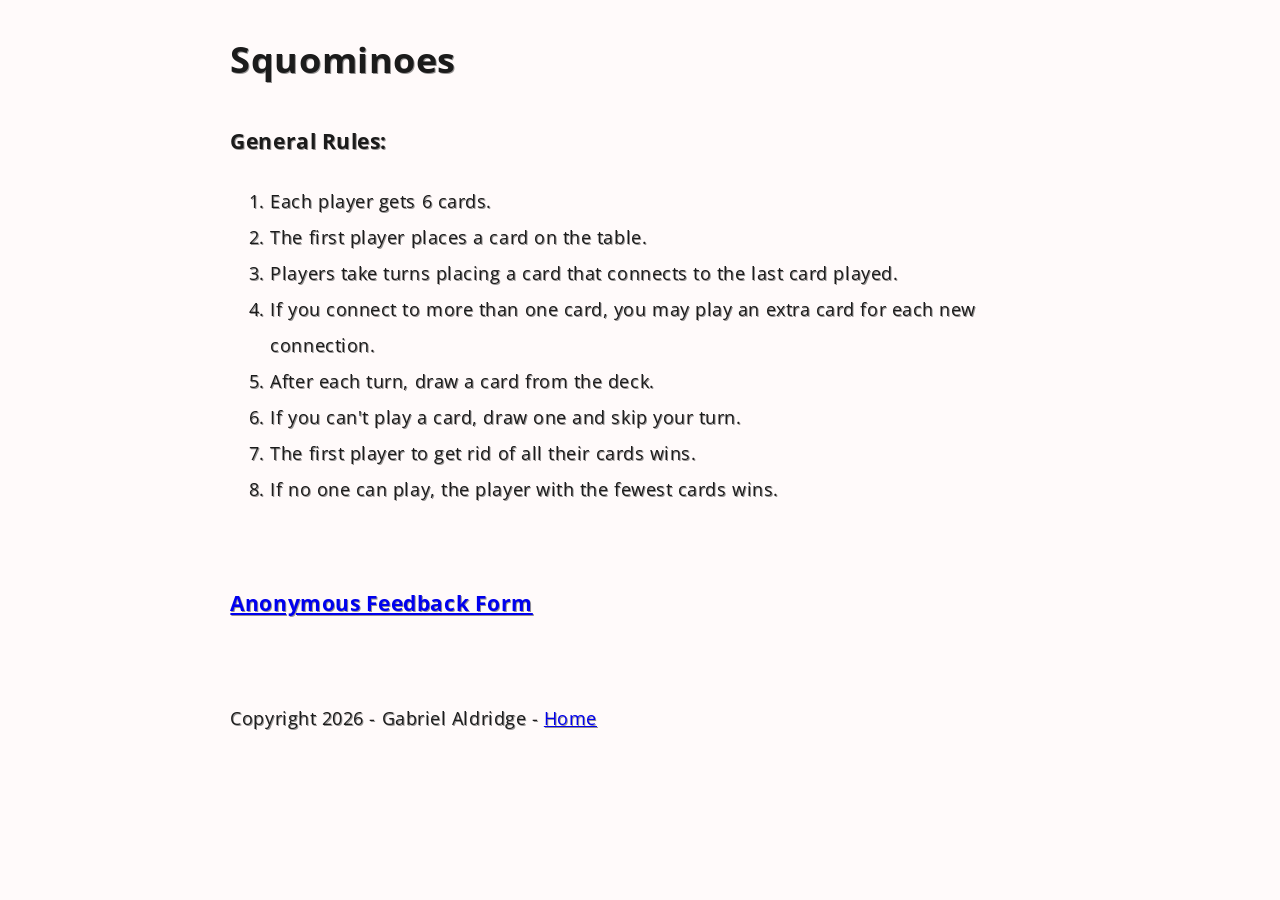
<file: squominoes.html>
<!DOCTYPE html>
  <html>
    <head>
      <link rel="stylesheet" href="/style.css">

      <title>
        Squominoes - Gabriel Aldridge
      </title>
    </head>

    <body>
      <h1>Squominoes</h1>
      
      <div>
        <h3>
          General Rules:
        </h3>
        
        <ol>
          <li>Each player gets 6 cards.</li>
          <li>The first player places a card on the table.</li>
          <li>Players take turns placing a card that connects to the last card played.</li>
          <li>If you connect to more than one card, you may play an extra card for each new connection.</li>
          <li>After each turn, draw a card from the deck.</li>
          <li>If you can't play a card, draw one and skip your turn.</li>
          <li>The first player to get rid of all their cards wins.</li>
          <li>If no one can play, the player with the fewest cards wins.</li>
        </ol>

        <br>
        
        <h3>
          <a href="https://forms.gle/oHyAJSyBhbd7ZxDaA">Anonymous Feedback Form</a>
        </h3>
      </div>

      <br>
      
      <div>
        <p>
          Copyright 2026 - Gabriel Aldridge - <a href="index.html">Home</a>
        </p>
      </div>
    </body>
</html>
</file>
<file: style.css>
@import url('https://fonts.googleapis.com/css2?family=Open+Sans:ital,wght@0,300..800;1,300..800&display=swap');

html, body {
    font-family: 'Open Sans', serif;
    font-size: 18px;
    text-shadow: 1px 1px #00000069;
    margin-left: 10%;
    margin-right: 10%;
    text-align: left;
    line-height: 2;
    letter-spacing: 0.03em;
    background-color: #fffafa;
    color: #1b1b1b;
}
</file>
